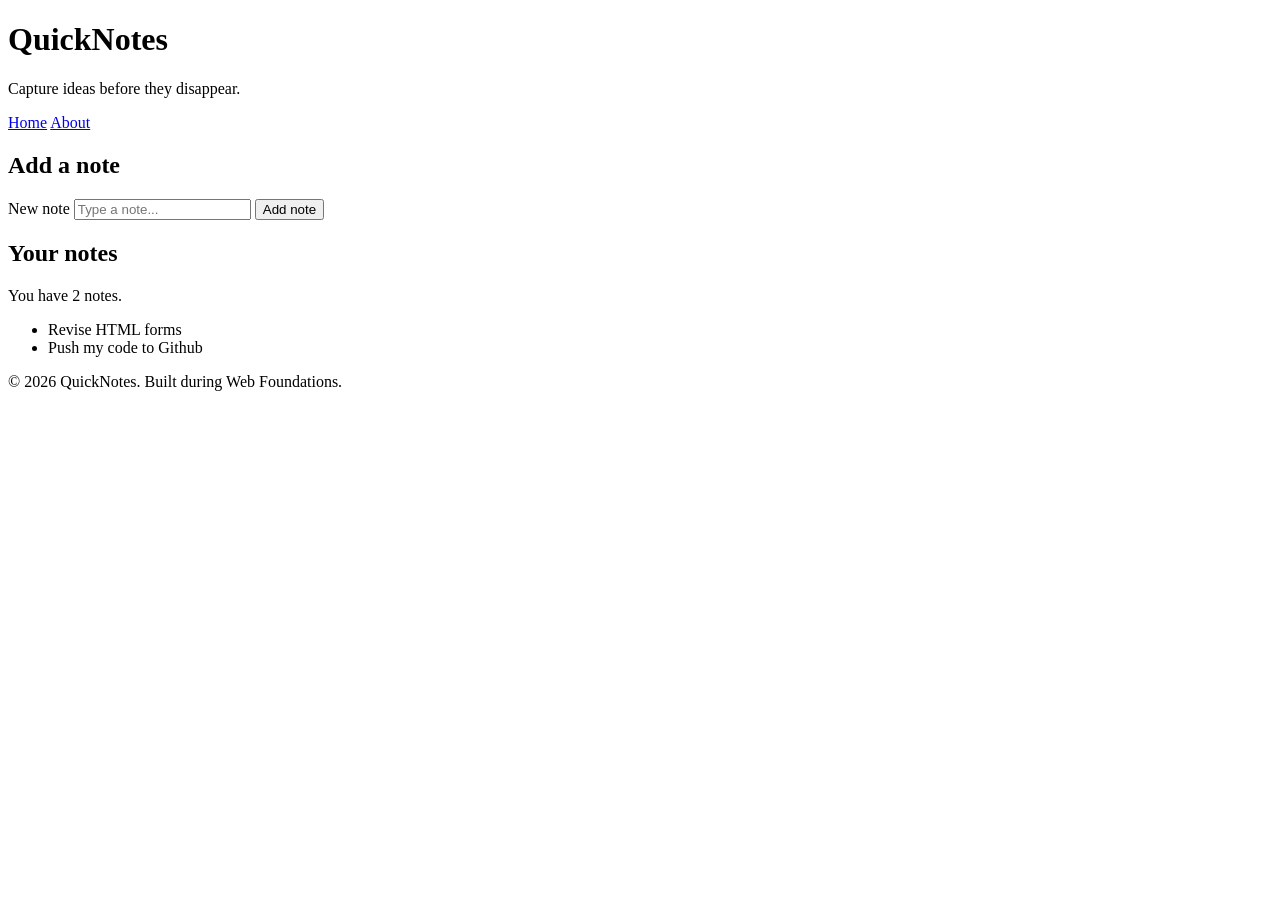
<file: day1/index.html>
<!DOCTYPE html>
<html lang="en">
<head>
  <meta charset="UTF-8">
  <meta name="viewport" content="width=device-width, initial-scale=1.0">
  <title>QuickNotes</title>
  
</head>
<body>
   <header>
    <h1>QuickNotes</h1>
    <p>Capture ideas before they disappear.</p>
    <nav>
      <a href="index.html">Home</a>
      <a href="about.html">About</a>
    </nav>
   </header>
   
  <main>
    <section>
      <h2>Add a note</h2>
      <form id="note-form">
        <label for="note-input">New note</label>
        <input type="text" id="note-input" placeholder="Type a note...">
        <button type="submit">Add note</button>
      </form>
    </section>

    <section>
      <h2>Your notes</h2>
      <p id="note-count">You have 2 notes.</p>
      <ul id="notes-list">
         <li>Revise HTML forms</li>
         <li>Push my code to Github</li>
      </ul>
    </section>
  </main>

  <footer>
    <p>&copy; 2026 QuickNotes. Built during Web Foundations.</p>
  </footer>
</body>
</html>
</file>
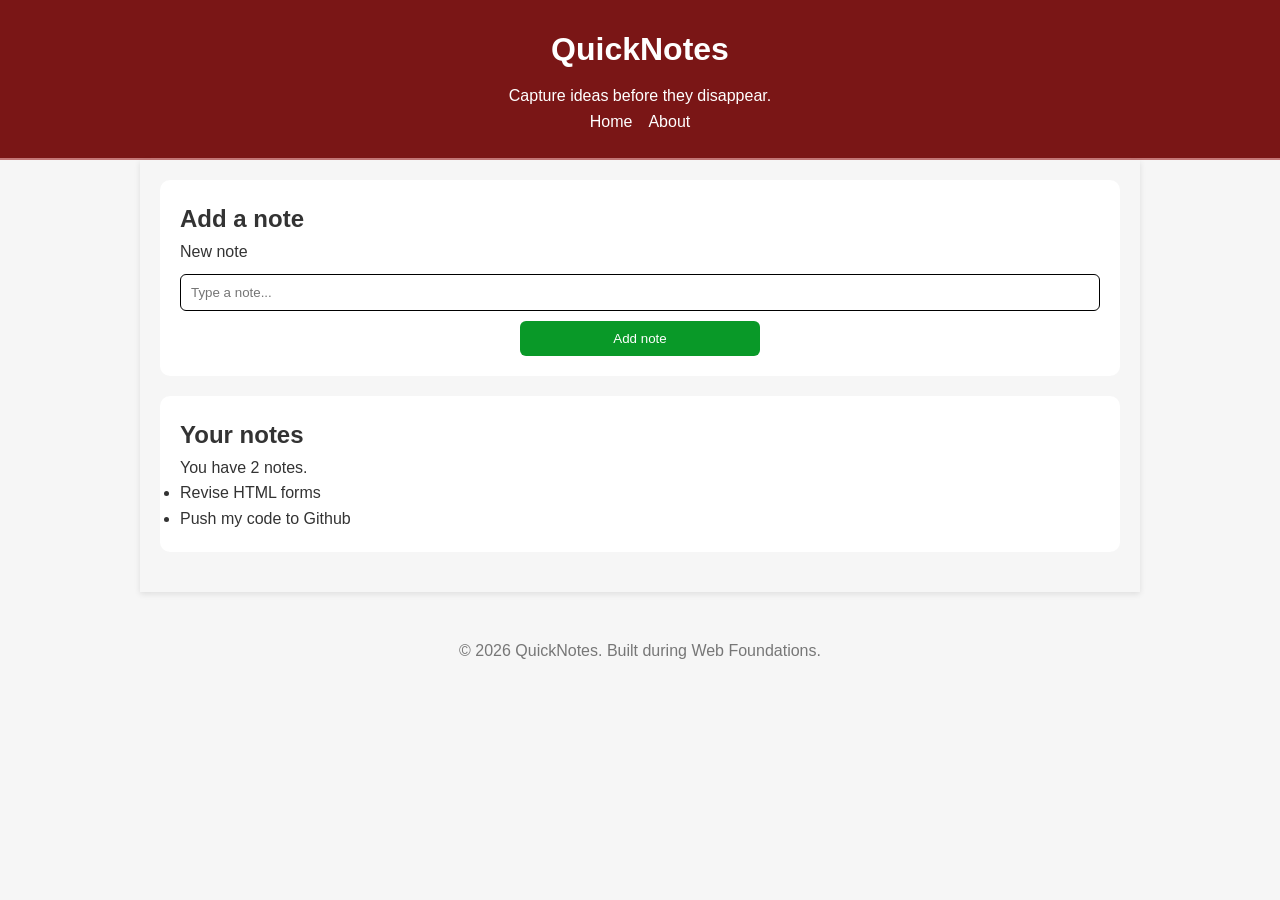
<file: day2/index.html>
<!DOCTYPE html>
<html lang="en">
<head>
  <meta charset="UTF-8">
  <meta name="viewport" content="width=device-width, initial-scale=1.0">
  <link rel="stylesheet" href="style.css">
  <title>QuickNotes</title>
  
</head>
<body>
   <header>
    <h1>QuickNotes</h1>
    <p>Capture ideas before they disappear.</p>
    <nav>
      <a href="index.html">Home</a>
      <a href="about.html">About</a>
    </nav>
   </header>
   
  <main>
    <section>
      <h2>Add a note</h2>
      <form id="note-form">
        <label for="note-input">New note</label>
        <input type="text" id="note-input" placeholder="Type a note...">
        <button type="submit">Add note</button>
      </form>
    </section>

    <section>
      <h2>Your notes</h2>
      <p id="note-count">You have 2 notes.</p>
      <ul id="notes-list">
         <li>Revise HTML forms</li>
         <li>Push my code to Github</li>
      </ul>
    </section>
  </main>

  <footer>
    <p>&copy; 2026 QuickNotes. Built during Web Foundations.</p>
  </footer>
</body>
</html>
</file>
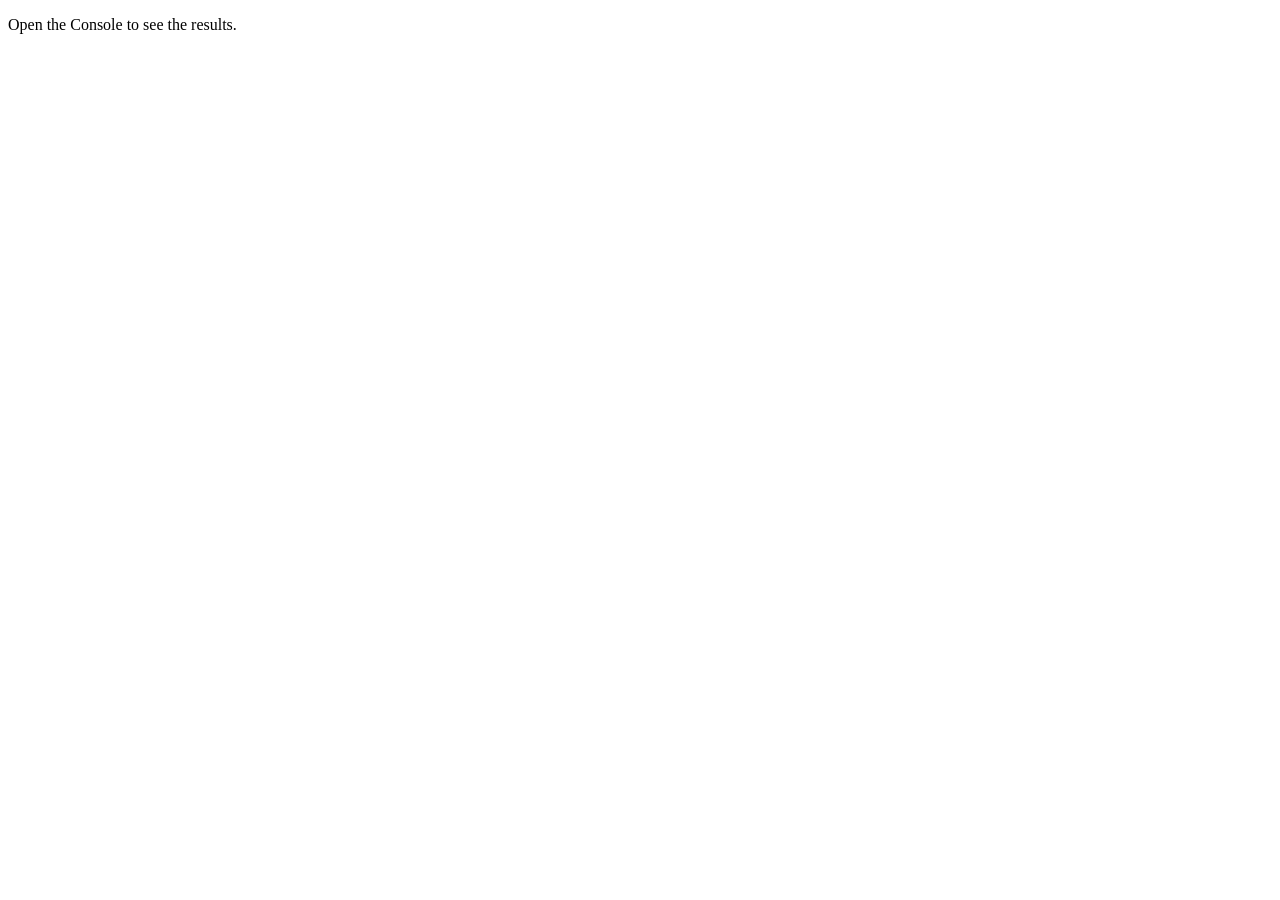
<file: day3/index.html>
<!DOCTYPE html>
<html lang="en">
<head>
  <meta charset="UTF-8">
  <meta name="viewport" content="width=device-width, initial-scale=1.0">
  <title>Notes Toolkit</title>
  <script src="script.js" defer></script>
</head>
<body>
  <p>Open the Console to see the results.</p>
</body>
</html>
</file>
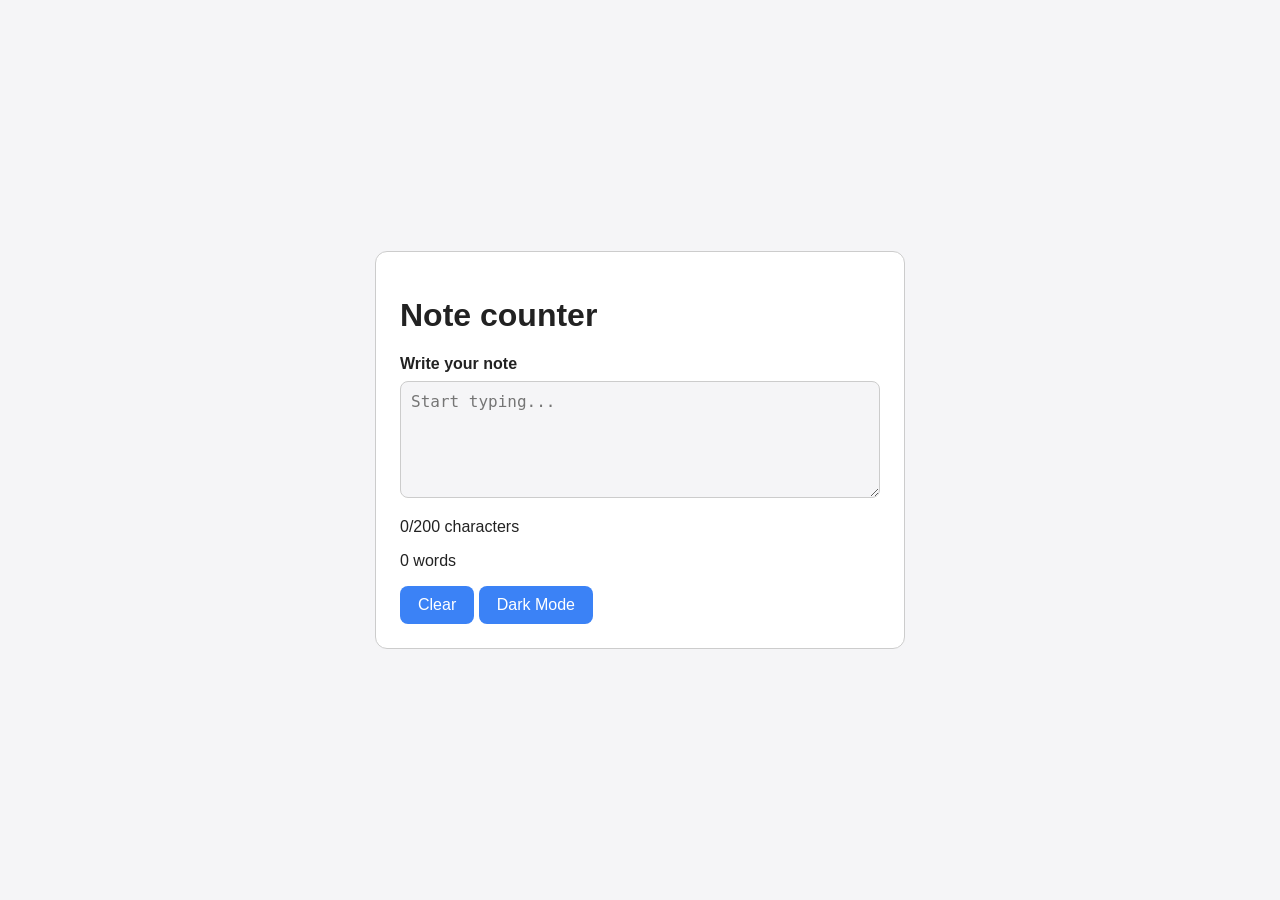
<file: day4/index.html>
<!DOCTYPE html>
<html lang="en">
<head>
  <meta charset="UTF-8">
  <meta name="viewport" content="width=device-width, initial-scale=1.0">
  <link rel="stylesheet" href="style.css">
  <script src="script.js" defer></script>
  <title>Live Counter | Dark mode</title>
</head>
<body>
    <main class="box">
      <h1>Note counter</h1>

      <label for="note-text">Write your note</label>
      <textarea  id="note-text" rows="5" placeholder="Start typing..."></textarea>

      <p id="char-count"></p>
      <p id="word-count"></p>
      <button id="clear-btn">Clear</button>
      <button id="theme-toggle">Theme</button>
    </main>
</body>
</html>
</file>
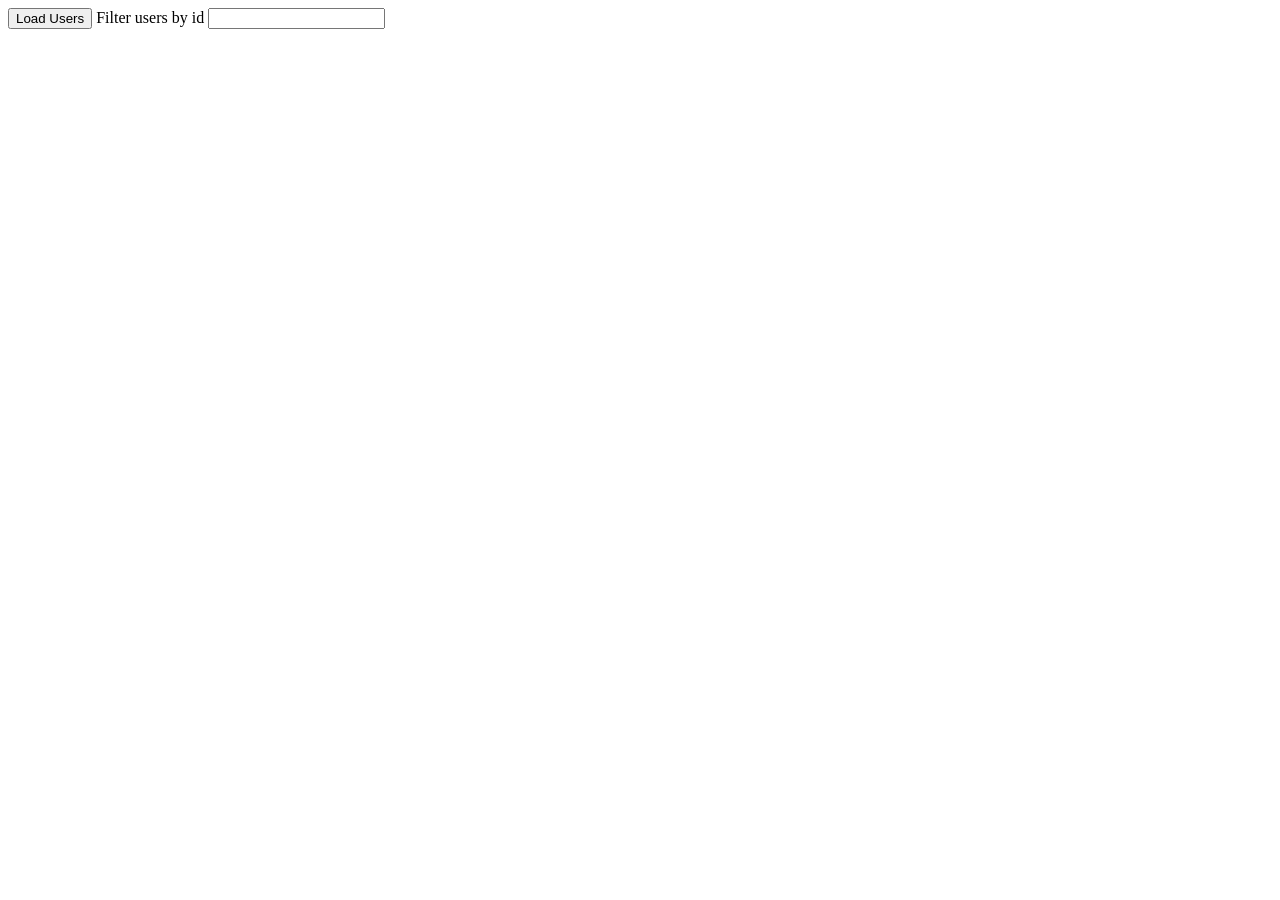
<file: day5/index.html>
<!DOCTYPE html>
<html lang="en">
<head>
  <meta charset="UTF-8">
  <meta name="viewport" content="width=device-width, initial-scale=1.0">
  <title>QuickNotes API</title>
  <script src="users.js" defer></script>
</head>
<body>
  <button id="load-users">Load Users</button>
  <label for="filter-input">Filter users by id</label>
  <input id="filter-input">
  <p id="status"></p>
  <ul id="users-list"></ul>
</body>
</html>
</file>
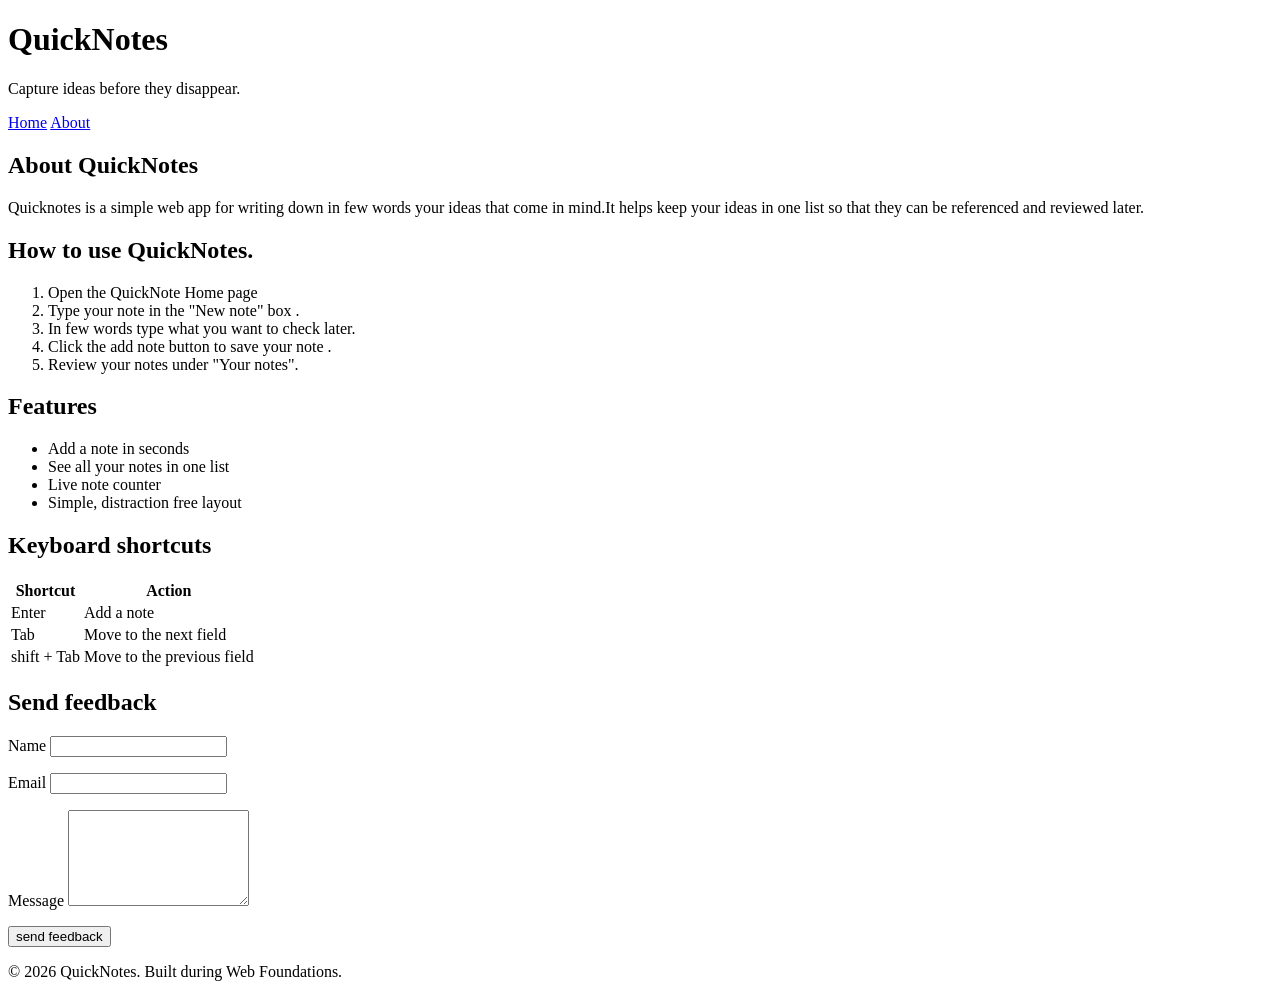
<file: day1/about.html>
<!DOCTYPE html>
<html lang="en">
<head>
  <meta charset="UTF-8">
  <meta name="viewport" content="width=device-width, initial-scale=1.0">
  <title>About QuickNotes</title>
</head>
<body>
  <header>
    <h1>QuickNotes</h1>
    <p>Capture ideas before they disappear.</p>

    <nav>
      <a href="index.html">Home</a>
      <a href="about.html">About</a>
    </nav>
  </header>

  <main>
    
    <h2>About QuickNotes</h2>
    <p>Quicknotes is a simple web app for writing down in few words your ideas that come in mind.It helps keep your ideas in one list so that they can be referenced and reviewed later.</p>

  <section>
    <h2>How to use QuickNotes.</h2>
    <ol>
      <li>Open the QuickNote Home page</li>
      <li>Type your note in the "New note" box .</li>
      <li>In few words type what you want to check later.</li>
      <li>Click the add note button to save your note .</li>
      <li>Review  your notes under "Your notes".</li>
    </ol>
  </section>
  <section>
    <h2>Features</h2>
    <ul>
      <li>Add a note in seconds</li>
      <li>See all your notes in  one list</li>
      <li>Live note counter</li>
      <li>Simple, distraction free layout</li>
    </ul>
  </section>
  <section>
    <h2>Keyboard shortcuts</h2>
    <table>
      <thead>
        <tr>
          <th>Shortcut</th>
          <th>Action</th>
        </tr>
      </thead>
      <tbody>
        <tr>
          <td>Enter</td>
          <td>Add a note</td>
        </tr>
        <tr>
          <td>Tab</td>
          <td>Move to the next field</td>
        </tr>
        <tr>
          <td>shift + Tab</td>
          <td>Move to the previous field</td>
        </tr>
      </tbody>
    </table>
  </section>
  <section>
    <h2>Send feedback</h2>
    <form id="feedback-form">
      <p>
     <label for="name">Name</label>
     <input type="text" id="name" required>
     </p>

     <p>
     <label for="email">Email</label>
     <input type="email" id="email" required>
     </p>

     <p>
     <label for="message">Message</label>
     <textarea id="message" rows="6" required></textarea>
     </p>

     <button type="submit">send feedback</button>
    </form>
  </section>
  </main>
  <footer>
    <p>&copy; 2026 QuickNotes. Built during Web Foundations.</p>
  </footer>
</body>
</html>
</file>
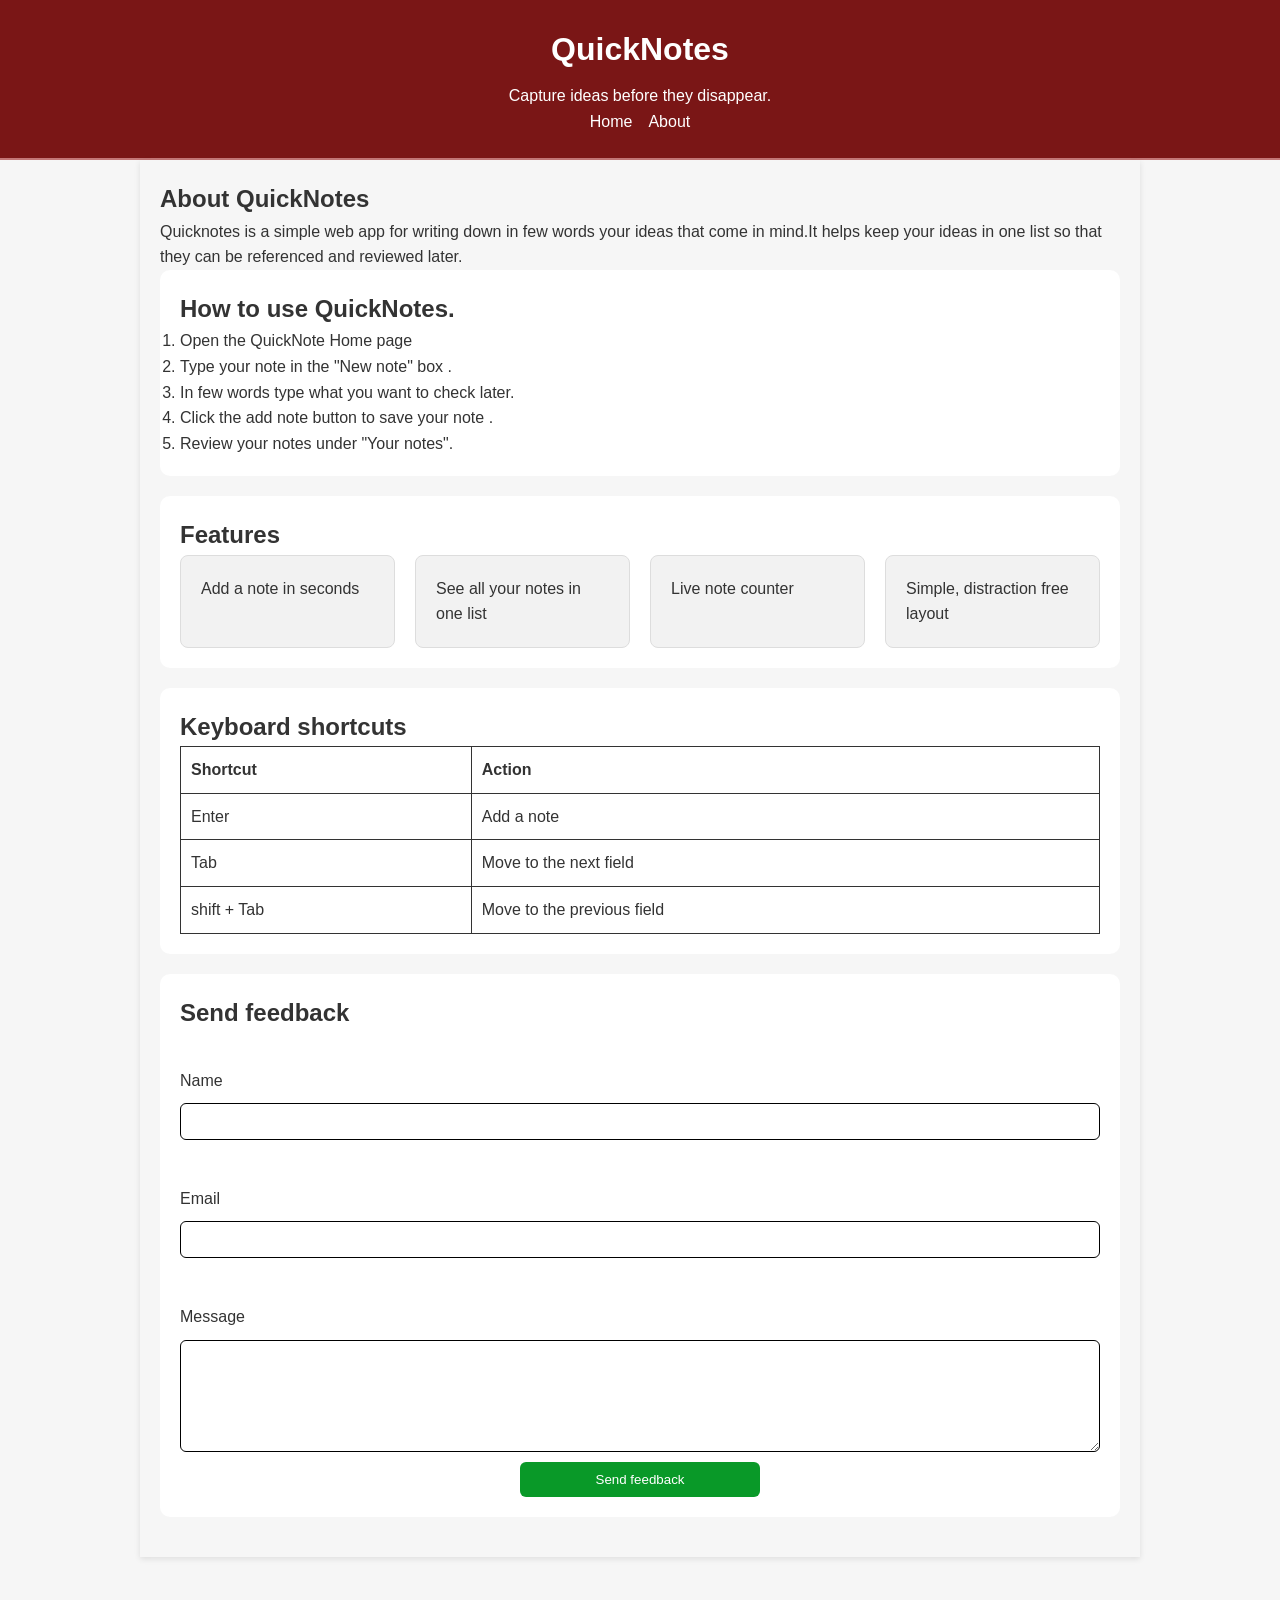
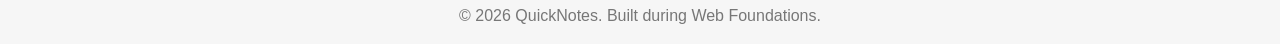
<file: day2/about.html>
<!DOCTYPE html>
<html lang="en">
<head>
  <meta charset="UTF-8">
  <meta name="viewport" content="width=device-width, initial-scale=1.0">
  <link rel="stylesheet" href="style.css">
  <title>About QuickNotes</title>
</head>
<body>
  <header>
    <h1>QuickNotes</h1>
    <p>Capture ideas before they disappear.</p>

    <nav>
      <a href="index.html">Home</a>
      <a href="about.html">About</a>
      
    </nav>
  </header>

  <main>
    
    <h2>About QuickNotes</h2>
    <p>Quicknotes is a simple web app for writing down in few words your ideas that come in mind.It helps keep your ideas in one list so that they can be referenced and reviewed later.</p>

  <section>
    <h2>How to use QuickNotes.</h2>
    <ol>
      <li>Open the QuickNote Home page</li>
      <li>Type your note in the "New note" box .</li>
      <li>In few words type what you want to check later.</li>
      <li>Click the add note button to save your note .</li>
      <li>Review  your notes under "Your notes".</li>
    </ol>
  </section>
  <section>
    <h2>Features</h2>
    <ul class="features">
      <li>Add a note in seconds</li>
      <li>See all your notes in  one list</li>
      <li>Live note counter</li>
      <li>Simple, distraction free layout</li>
    </ul>
  </section>
  <section >
    <h2>Keyboard shortcuts</h2>
    <table>
      <thead>
        <tr>
          <th>Shortcut</th>
          <th>Action</th>
        </tr>
      </thead>
      <tbody>
        <tr>
          <td>Enter</td>
          <td>Add a note</td>
        </tr>
        <tr>
          <td>Tab</td>
          <td>Move to the next field</td>
        </tr>
        <tr>
          <td>shift + Tab</td>
          <td>Move to the previous field</td>
        </tr>
      </tbody>
    </table>
  </section>
  <section>
    <h2>Send feedback</h2>
    <form id="feedback-form">
      <br>

     <label for="name">Name</label>
     <input type="text" id="name" required>
     
     <br>

     <label for="email">Email</label>
     <input type="email" id="email" required>
     

     <br>
     <label for="message">Message</label>
     <textarea id="message" rows="6" required></textarea>
     

     <button type="submit">Send feedback</button>
    </form>
  </section>
  </main>
  <footer>
    <p>&copy; 2026 QuickNotes. Built during Web Foundations.</p>
  </footer>
</body>
</html>
</file>
<file: day2/style.css>
*,
*::before,
::after {
  box-sizing: border-box;
  margin: 0;
  padding: 0;
}

body {
  margin: 0;
  font-family: "Segoe UI", Arial, sans-serif;
  background-color: #f6f6f6;
  color: #333;
  line-height: 1.6;
}
header {
  background-color: #7a1616;
  color: white;
  padding: 24px 30px;
  border-bottom: 2px solid #c47777;
}

h1 {
  font-size: 32px;
  margin-bottom: 8px;
  text-align: center;
  
}

header p {
  text-align: center;
  font-size: 16px;
}
nav {
  justify-content: center;
  align-items: center;
  display: flex;
  gap: 16px;
}

nav a {
  color: white;
  text-decoration: none;
  transition: 0.3s;
}

nav a:hover {
  text-decoration: underline;
  color: hsl(103, 75%, 49%);
}

main {
  max-width: 1000px;
  margin: 0 auto;
  padding: 20px;
  margin-bottom: 30px;
  box-shadow: 0 2px 6px rgba(0, 0, 0, 0.1);
}

section{
  background-color: white;
  width: 100%;
  padding: 20px;
  border-radius: 10px;
  margin-bottom: 20px;
}
.features {
  display: grid;
  grid-template-columns: repeat(auto-fit, minmax(180px, 1fr));
  gap: 20px;
  padding: 0px;
}

.features li {
  list-style: none;
  background-color: #f2f2f2;
  padding: 20px;
  border: 1px solid #ddd;
  border-radius: 8px;
}

table {
  width: 100%;
  border-collapse: collapse;
}
th,
td {
  border: 1px solid #333;
  padding: 10px;
  text-align: left;
}

form {
  display: flex;
  flex-direction: column;
  gap: 10px;
}

input,
textarea {
  width: 100%;
  padding: 10px;
  border: 1px solid black;
  border-radius: 6px;
}

textarea{
  min-height: 100px;
}
button {
  width: 80%;
  max-width: 240px;
  display: block;
  margin: 0 auto;
  padding: 10px 6px;
  background-color: #099928;
  color: white;
  border: none;
  cursor: pointer;
  transition: 0.3s;
  border-radius: 6px;
}

button:hover {
  background-color: #08641f;
}

@media (max-width: 600px) {
  nav {
    flex-direction: column;
    align-items: center;
  }
  .features {
    grid-template-columns: 1fr;
  }
  main {
    padding: 10px;
  }
  header {
    padding: 16px 20px;
  }
  h1 {
    font-size: 24px;
  }
  button {
    width: 100%;
    max-width: none;
  }
}

footer {
  text-align: center;
  padding: 16px;
  color: #777;
}
</file>
<file: day4/style.css>
:root {
  --bg: #f5f5f7;
  --card: #ffffff;
  --text: #222222;
  --border: #cccccc;
  --button: #3b82f6;
  --button-text: #ffffff;
}

body.dark {
  --bg: #1b1b22;
  --card: #2a2a35;
  --text: #f0f0f0;
  --border: #555566;
  --button: #8b5cf6;
  --button-text: #ffffff;
}

body {
  margin: 0;
  min-height: 100vh;
  display: flex;
  justify-content: center;
  align-items: center;
  font-family: Arial, sans-serif;
  background: var(--bg);
  color: var(--text);
}

.box {
  width: 100%;
  max-width: 480px;
  margin: 20px;
  padding: 24px;
  background: var(--card);
  border: 1px solid var(--border);
  border-radius: 12px;
}

label {
  display: block;
  margin-bottom: 8px;
  font-weight: bold;
}

textarea {
  width: 100%;
  box-sizing: border-box;
  padding: 10px;
  font-size: 1rem;
  background: var(--bg);
  color: var(--text);
  border: 1px solid var(--border);
  border-radius: 8px;
  resize: vertical;
}

.buttons {
  display: flex;
  gap: 10px;
}

button {
  padding: 10px 18px;
  font-size: 1rem;
  background: var(--button);
  color: var(--button-text);
  border: none;
  border-radius: 8px;
  cursor: pointer;
}

.warning {
  color: orange;
}

.over {
  color: red;
  font-weight: bold;
}
</file>
